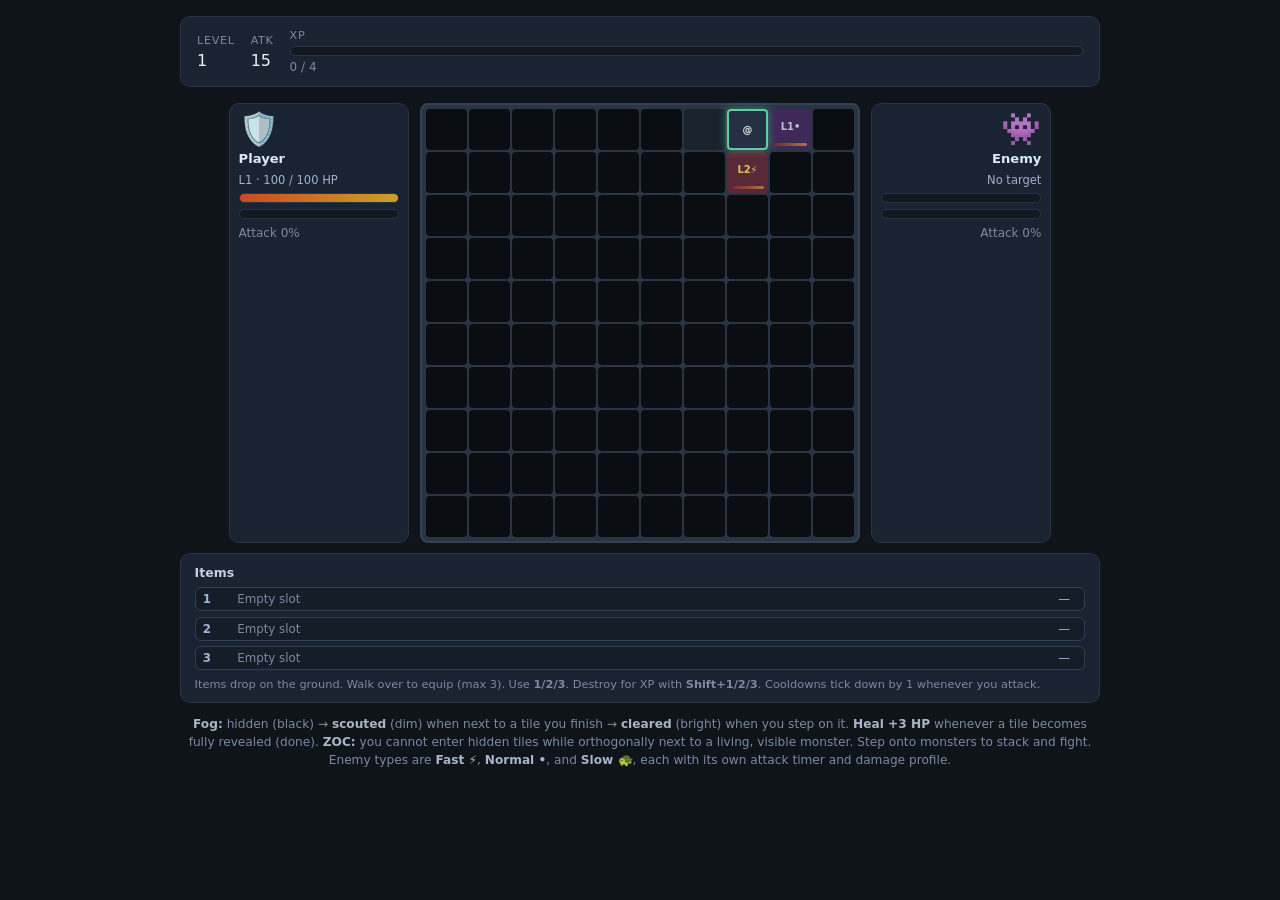
<file: grid-autobattler/index.html>
<!DOCTYPE html>
<html lang="en">
<head>
  <meta charset="UTF-8" />
  <meta name="viewport" content="width=device-width, initial-scale=1.0" />
  <title>Grid Auto-Battler Prototype</title>
  <link rel="stylesheet" href="style.css" />
</head>
<body>
  <div class="app">
    <header class="hud">
      <div class="hud-block">
        <span class="label">Level</span>
        <span id="hud-level">1</span>
      </div>
      <div class="hud-block">
        <span class="label">ATK</span>
        <span id="hud-atk">15</span>
      </div>
      <div class="hud-block hud-wide">
        <span class="label">XP</span>
        <div class="bar bar--xp">
          <div id="hud-xp-fill" class="bar__fill"></div>
        </div>
        <span class="bar-text"><span id="hud-xp">0</span> / <span id="hud-xp-next">50</span></span>
      </div>
    </header>

    <main class="main">
      <div class="battle-shell">
        <aside class="side-panel side-panel--player">
          <div id="player-icon" class="unit-icon">🛡️</div>
          <div class="side-panel__name">Player</div>
          <div id="player-panel-stats" class="side-panel__stats">L1 · 100 / 100 HP</div>
          <div class="bar bar--hp">
            <div id="player-panel-hp-damage" class="bar__damage"></div>
            <div id="player-panel-hp-fill" class="bar__fill"></div>
          </div>
          <div class="bar bar--attack">
            <div id="hero-attack-bar-fill" class="bar__fill"></div>
          </div>
          <div id="hero-attack-bar-text" class="bar-text">Attack 0%</div>
        </aside>

        <div id="board" class="board" aria-label="Game grid"></div>

        <aside class="side-panel side-panel--enemy">
          <div id="enemy-icon" class="unit-icon">👾</div>
          <div id="enemy-panel-name" class="side-panel__name">Enemy</div>
          <div id="enemy-panel-stats" class="side-panel__stats">No target</div>
          <div class="bar bar--hp">
            <div id="enemy-panel-hp-damage" class="bar__damage"></div>
            <div id="enemy-panel-hp-fill" class="bar__fill"></div>
          </div>
          <div class="bar bar--enemy-timer">
            <div id="enemy-attack-bar-fill" class="bar__fill"></div>
          </div>
          <div id="enemy-attack-bar-text" class="bar-text">Attack 0%</div>
        </aside>
      </div>
    </main>

    <div id="combat-strip" class="combat-strip hidden" aria-live="polite">
      <div class="combat-strip__row">
        <span id="combat-strip-label" class="combat-strip__label">Combat</span>
      </div>
      <p class="combat-strip__hint">Move away or press Esc to disengage. HP persists on the foe’s tile.</p>
    </div>

    <div id="items-panel" class="items-panel">
      <div class="items-panel__title">Items</div>
      <div id="items-list" class="items-list"></div>
      <p class="items-help">Items drop on the ground. Walk over to equip (max 3). Use <strong>1/2/3</strong>. Destroy for XP with <strong>Shift+1/2/3</strong>. Cooldowns tick down by 1 whenever you attack.</p>
    </div>

    <p class="help">
      <strong>Fog:</strong> hidden (black) → <strong>scouted</strong> (dim) when next to a tile you finish → <strong>cleared</strong> (bright) when you step on it.
      <strong>Heal +3 HP</strong> whenever a tile becomes fully revealed (done).
      <strong>ZOC:</strong> you cannot enter hidden tiles while orthogonally next to a living, visible monster.
      Step onto monsters to stack and fight. Enemy types are <strong>Fast ⚡</strong>, <strong>Normal •</strong>, and <strong>Slow 🐢</strong>, each with its own attack timer and damage profile.
    </p>
  </div>

  <div id="game-over" class="game-over hidden">
    <p>You were defeated.</p>
    <button type="button" id="btn-restart" class="btn">Restart</button>
  </div>

  <script src="main.js"></script>
</body>
</html>
</file>
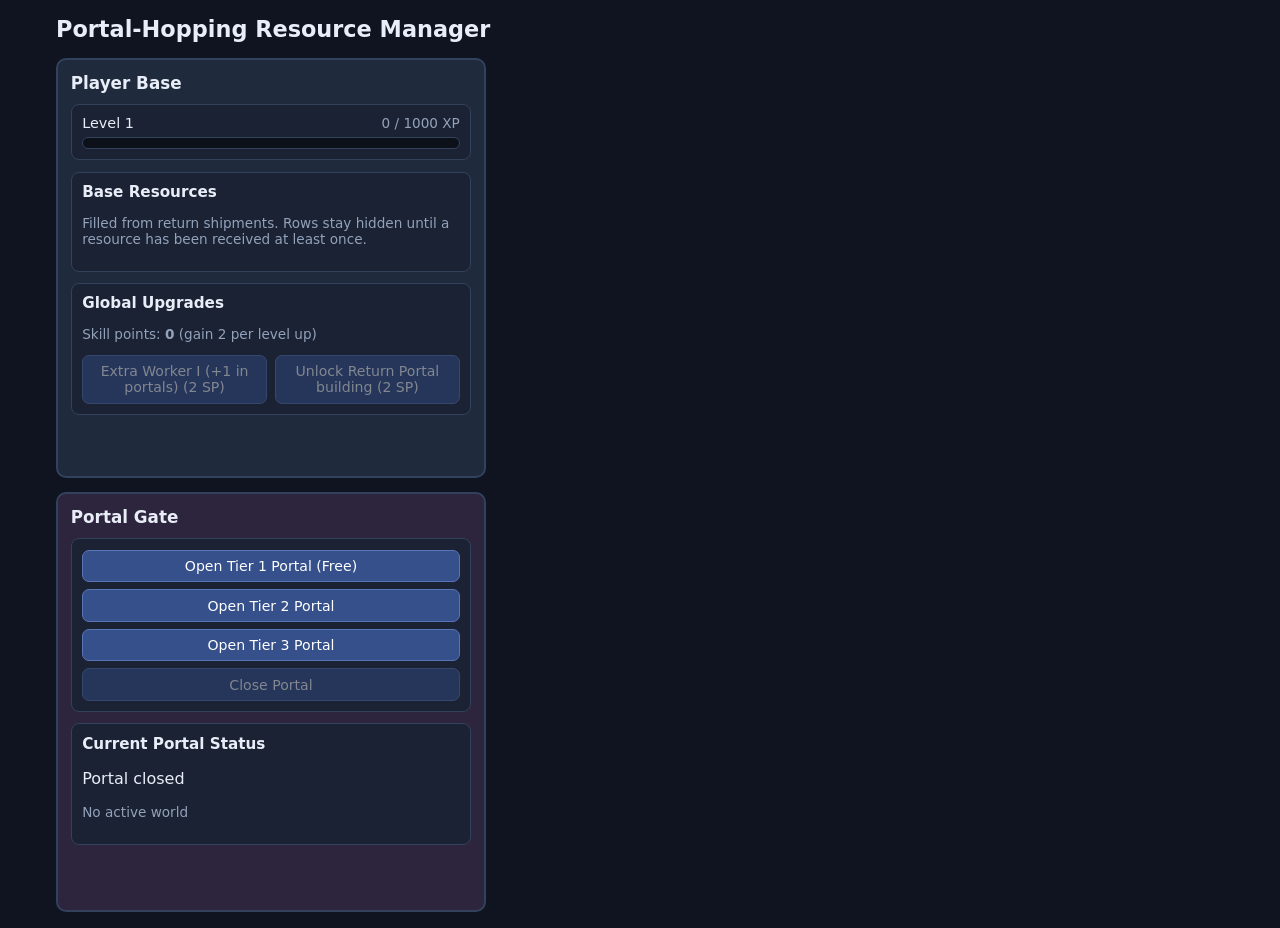
<file: portal-hopping-resource-manager/index.html>
<!DOCTYPE html>
<html lang="en">
<head>
  <meta charset="UTF-8" />
  <meta name="viewport" content="width=device-width, initial-scale=1.0" />
  <title>Portal-Hopping Resource Manager</title>
  <link rel="stylesheet" href="style.css" />
</head>
<body>
  <div class="app">
    <header class="topbar">
      <h1>Portal-Hopping Resource Manager</h1>
    </header>

    <main class="layout">
      <div class="left-stack">
        <section class="column column--base" aria-labelledby="base-title">
          <h2 id="base-title">Player Base</h2>

          <div class="card xp-card">
            <div class="xp-bar-label-row">
              <span id="level-text">Level 1</span>
              <span id="xp-bar-label" class="muted">0 / 1000 XP</span>
            </div>
            <div id="xp-bar" class="bar" role="progressbar" aria-valuemin="0" aria-valuemax="1000" aria-valuenow="0">
              <div id="xp-bar-fill" class="bar__fill"></div>
            </div>
          </div>

          <div class="card">
            <h3>Base Resources</h3>
            <p class="muted">Filled from return shipments. Rows stay hidden until a resource has been received at least once.</p>
            <ul class="resource-rows base-resource-rows">
              <li id="base-row-wood" class="resource-row hidden">
                <span class="resource-row__label">Wood</span>
                <span id="base-wood" class="resource-row__stock">0</span>
              </li>
              <li id="base-row-stone" class="resource-row hidden">
                <span class="resource-row__label">Stone</span>
                <span id="base-stone" class="resource-row__stock">0</span>
              </li>
              <li id="base-row-food" class="resource-row hidden">
                <span class="resource-row__label">Food</span>
                <span id="base-food" class="resource-row__stock">0</span>
              </li>
              <li id="base-row-gold" class="resource-row hidden">
                <span class="resource-row__label">Gold</span>
                <span id="base-gold" class="resource-row__stock">0</span>
              </li>
            </ul>
          </div>

          <div class="card">
            <h3>Global Upgrades</h3>
            <p class="muted">Skill points: <strong id="skill-points">0</strong> (gain 2 per level up)</p>
            <div class="actions-grid global-upgrade-grid">
              <button id="global-worker-btn" type="button" class="upgrade-btn">Extra Worker I (2 SP)</button>
              <button id="global-return-unlock-btn" type="button" class="upgrade-btn">Unlock Return Portal (2 SP)</button>
            </div>
          </div>
        </section>

        <section class="column column--gate" aria-labelledby="gate-title">
          <h2 id="gate-title">Portal Gate</h2>

          <div class="card controls">
            <button id="open-portal-t1-btn" type="button">Open Tier 1 Portal (Free)</button>
            <button id="open-portal-t2-btn" type="button">Open Tier 2 Portal</button>
            <button id="open-portal-t3-btn" type="button">Open Tier 3 Portal</button>
            <button id="close-portal-btn" type="button">Close Portal</button>
          </div>

          <div class="card">
            <h3>Current Portal Status</h3>
            <p id="portal-status-text">Portal closed</p>
            <p id="portal-type-text" class="muted">No active world</p>
          </div>
        </section>
      </div>

      <section id="portal-world" class="column column--world hidden" aria-labelledby="world-title">
          <h2 id="world-title">Active Portal World</h2>

          <div class="card">
            <h3>Local Inventory & Workers</h3>
            <p class="muted worker-summary">Workers: <span id="worker-pool">1</span> total · <span id="worker-free">1</span> unassigned</p>
            <ul class="resource-rows" id="resource-rows">
              <li id="row-wood" class="resource-row hidden" data-resource="wood">
                <span class="resource-row__label">Wood</span>
                <span id="local-wood" class="resource-row__stock">0 (0 left)</span>
                <span class="resource-row__workers">
                  <button type="button" class="btn-mini" data-worker-minus="wood">−</button>
                  <span id="workers-wood">0</span>
                  <button type="button" class="btn-mini" data-worker-plus="wood">+</button>
                </span>
              </li>
              <li id="row-stone" class="resource-row hidden" data-resource="stone">
                <span class="resource-row__label">Stone</span>
                <span id="local-stone" class="resource-row__stock">0 (0 left)</span>
                <span class="resource-row__workers">
                  <button type="button" class="btn-mini" data-worker-minus="stone">−</button>
                  <span id="workers-stone">0</span>
                  <button type="button" class="btn-mini" data-worker-plus="stone">+</button>
                </span>
              </li>
              <li id="row-food" class="resource-row hidden" data-resource="food">
                <span class="resource-row__label">Food</span>
                <span id="local-food" class="resource-row__stock">0 (0 left)</span>
                <span class="resource-row__workers">
                  <button type="button" class="btn-mini" data-worker-minus="food">−</button>
                  <span id="workers-food">0</span>
                  <button type="button" class="btn-mini" data-worker-plus="food">+</button>
                </span>
              </li>
              <li id="row-gold" class="resource-row hidden" data-resource="gold">
                <span class="resource-row__label">Gold</span>
                <span id="local-gold" class="resource-row__stock">0 (0 left)</span>
                <span class="resource-row__workers">
                  <button type="button" class="btn-mini" data-worker-minus="gold">−</button>
                  <span id="workers-gold">0</span>
                  <button type="button" class="btn-mini" data-worker-plus="gold">+</button>
                </span>
              </li>
            </ul>
          </div>

          <div id="return-portal-card" class="card hidden">
            <h3>Return Portal</h3>
            <p class="muted">Send up to 50 of one local resource to the base (capped by what you hold). 30s cooldown.</p>
            <div class="return-controls">
              <label class="muted" for="return-resource-select">Resource</label>
              <select id="return-resource-select"></select>
              <button id="return-send-btn" type="button">Send to base</button>
            </div>
            <p id="return-cooldown-text" class="muted hidden">Cooldown: <span id="return-cooldown-seconds">0</span>s</p>
            <div id="return-cooldown-bar" class="bar bar--cooldown hidden">
              <div id="return-cooldown-fill" class="bar__fill bar__fill--cooldown"></div>
            </div>
          </div>

          <div class="card">
            <h3>Portal Upgrades (Reset on Close)</h3>
            <div class="actions-grid" id="upgrade-grid">
              <button id="upgrade-wood-btn" type="button" class="upgrade-btn">Reinforced Wood I</button>
              <button id="upgrade-stone-btn" type="button" class="upgrade-btn">Reinforced Stone I</button>
              <button id="upgrade-food-btn" type="button" class="upgrade-btn">Reinforced Food I</button>
              <button id="upgrade-gold-btn" type="button" class="upgrade-btn">Reinforced Gold I</button>
            </div>
          </div>

          <div class="card">
            <h3>Buildings</h3>
            <p class="muted">Purchased buildings construct automatically over time (no workers required).</p>
            <ul class="building-rows">
              <li class="building-block">
                <div id="building-row-stone" class="resource-row">
                  <span class="resource-row__label">Stone Temple</span>
                  <span id="building-stone-status" class="resource-row__stock">Built: 0 · Under construction: 0</span>
                  <span class="resource-row__workers">
                    <button id="buy-stone-btn" type="button">Buy</button>
                  </span>
                </div>
                <div id="building-stone-bars" class="build-bars" aria-hidden="true"></div>
              </li>
              <li id="building-block-feast" class="building-block hidden">
                <div id="building-row-feast" class="resource-row">
                  <span class="resource-row__label">Feast Shrine</span>
                  <span id="building-feast-status" class="resource-row__stock">Built: 0 · Under construction: 0</span>
                  <span class="resource-row__workers">
                    <button id="buy-feast-btn" type="button">Buy</button>
                  </span>
                </div>
                <div id="building-feast-bars" class="build-bars"></div>
              </li>
              <li id="building-block-golden" class="building-block hidden">
                <div id="building-row-golden" class="resource-row">
                  <span class="resource-row__label">Golden Obelisk</span>
                  <span id="building-golden-status" class="resource-row__stock">Built: 0 · Under construction: 0</span>
                  <span class="resource-row__workers">
                    <button id="buy-golden-btn" type="button">Buy</button>
                  </span>
                </div>
                <div id="building-golden-bars" class="build-bars"></div>
              </li>
              <li id="building-row-return-wrap" class="building-block hidden">
                <div id="building-row-return" class="resource-row">
                  <span class="resource-row__label">Return Portal</span>
                  <span id="building-return-status" class="resource-row__stock">Built: 0 · Under construction: 0</span>
                  <span class="resource-row__workers">
                    <button id="buy-return-btn" type="button">Buy</button>
                  </span>
                </div>
                <div id="building-return-bars" class="build-bars"></div>
              </li>
            </ul>
          </div>
      </section>
    </main>
  </div>

  <script src="main.js"></script>
</body>
</html>
</file>
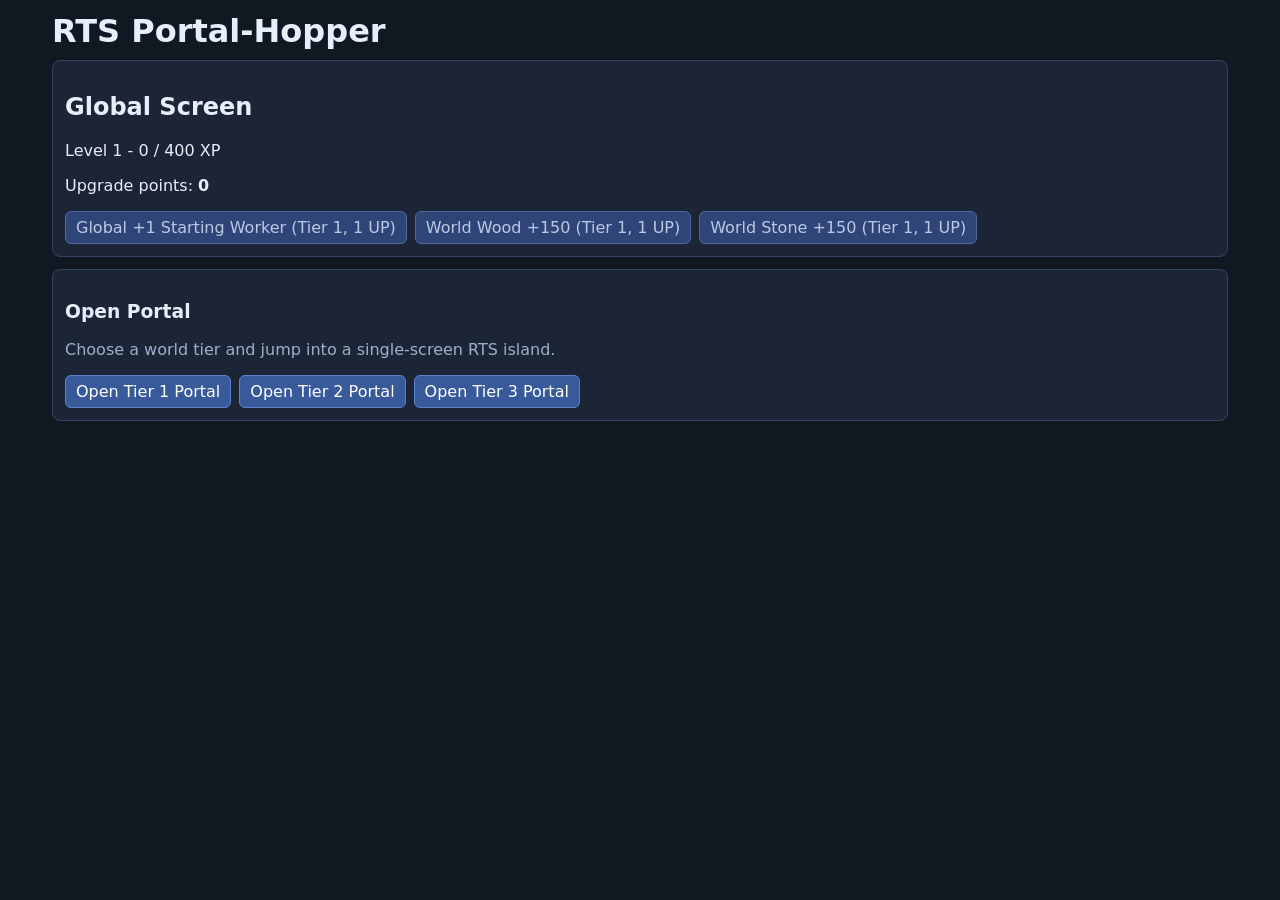
<file: rts portal-hopper/index.html>
<!DOCTYPE html>
<html lang="en">
<head>
  <meta charset="UTF-8" />
  <meta name="viewport" content="width=device-width, initial-scale=1.0" />
  <title>RTS Portal-Hopper</title>
  <link rel="stylesheet" href="style.css" />
</head>
<body>
  <div class="app">
    <header class="topbar">
      <h1>RTS Portal-Hopper</h1>
    </header>

    <main>
      <section id="global-screen" class="screen">
        <div class="panel">
          <h2>Global Screen</h2>
          <p id="player-progress">Level 1 - 0 / 400 XP</p>
          <p>Upgrade points: <strong id="upgrade-points">0</strong></p>
          <div class="upgrade-list">
            <button id="buy-worker-upgrade-btn" type="button">Global +1 Starting Worker (1 UP)</button>
            <button id="buy-wood-world-upgrade-btn" type="button">World Wood +150 (1 UP)</button>
            <button id="buy-stone-world-upgrade-btn" type="button">World Stone +300 (1 UP)</button>
          </div>
        </div>

        <div class="panel">
          <h3>Open Portal</h3>
          <p class="muted">Choose a world tier and jump into a single-screen RTS island.</p>
          <div class="portal-actions">
            <button type="button" data-open-tier="1">Open Tier 1 Portal</button>
            <button type="button" data-open-tier="2">Open Tier 2 Portal</button>
            <button type="button" data-open-tier="3">Open Tier 3 Portal</button>
          </div>
        </div>
      </section>

      <section id="world-screen" class="screen hidden">
        <div class="world-top">
          <div class="praise-wrap">
            <div class="praise-head">
              <strong>Praise</strong>
              <span id="praise-text" class="muted">0 / 2000</span>
            </div>
            <div class="praise-bar">
              <div id="praise-fill" class="praise-fill"></div>
            </div>
          </div>
          <button id="prestige-btn" type="button">Prestige</button>
          <p id="command-log" class="muted command-log">No commands yet.</p>
        </div>

        <div class="world-layout">
          <aside class="side-panel">
            <h3>Map Resources</h3>
            <ul id="resource-assignment-list"></ul>
            <p class="muted">Drag-select workers, then click a resource node to assign.</p>
          </aside>

          <div id="map" class="map">
            <div id="base" class="entity base">Base</div>
            <div id="entity-layer"></div>
            <div id="build-preview" class="entity build-preview hidden"></div>
            <div id="selection-box" class="selection-box hidden"></div>
          </div>
        </div>
        <div class="building-menu">
          <strong>Build:</strong>
          <button id="build-house-btn" type="button">House (40W / 20S)</button>
          <button id="build-depot-btn" type="button">Resource Depot (40W / 20S)</button>
          <button id="build-collector-btn" type="button">Harvester (40W / 20S)</button>
          <button id="build-temple-btn" type="button">Temple (120W / 120S)</button>
          <span id="build-hint" class="muted">Click a build button, then place on the map. Press X to cancel.</span>
        </div>
      </section>
    </main>
  </div>

  <script src="main.js"></script>
</body>
</html>
</file>
<file: grid-autobattler/style.css>
:root {
  --bg: #0f1419;
  --panel: #1a2332;
  --text: #e8eef5;
  --muted: #7a8aa3;
  --grid-line: #2a3544;
  --hidden: #0a0d12;
  --empty: #243044;
  --empty-seen: #1a2838;
  --wall: #3d2d22;
  --wall-seen: #2d221a;
  --monster-l1: #6b3fa0;
  --monster-l1-seen: #4a2c70;
  --monster-l2: #a03f5c;
  --monster-l2-seen: #6e2c40;
  --player-glow: #5ecf9a;
  --hp-high: #3d9c6c;
  --hp-mid: #c9a227;
  --hp-low: #c94a27;
  --attack-bar: #4a9eff;
  --enemy-timer: #ff7a3d;
  --xp-bar: #7d6cff;
  --overlay: rgba(5, 8, 12, 0.82);
  font-family: system-ui, -apple-system, Segoe UI, Roboto, sans-serif;
}

* {
  box-sizing: border-box;
}

body {
  margin: 0;
  min-height: 100vh;
  background: var(--bg);
  color: var(--text);
  display: flex;
  flex-direction: column;
  align-items: center;
  padding: 1rem;
}

.app {
  width: 100%;
  max-width: 920px;
}

.hud {
  display: grid;
  grid-template-columns: auto auto 1fr;
  gap: 0.75rem 1rem;
  align-items: center;
  margin-bottom: 1rem;
  padding: 0.75rem 1rem;
  background: var(--panel);
  border-radius: 10px;
  border: 1px solid var(--grid-line);
}

.hud-block {
  display: flex;
  flex-direction: column;
  gap: 0.25rem;
  min-width: 0;
}

.hud-wide {
  grid-column: span 1;
}

.label {
  font-size: 0.7rem;
  text-transform: uppercase;
  letter-spacing: 0.06em;
  color: var(--muted);
}

.bar {
  position: relative;
  height: 10px;
  border-radius: 5px;
  background: #111820;
  overflow: hidden;
  border: 1px solid var(--grid-line);
}

.bar__damage {
  position: absolute;
  inset: 0;
  transform-origin: left center;
  transform: scaleX(var(--damage-fill, 0));
  background: #d63f3f;
  border-radius: 4px;
  pointer-events: none;
  transition: transform 0.62s ease-out;
}

.bar__damage--instant {
  transition: none !important;
}

.bar__fill {
  position: relative;
  height: 100%;
  width: 100%;
  transform-origin: left center;
  transform: scaleX(var(--fill, 0));
  transition: background 0.25s ease;
  border-radius: 4px;
}

.bar--hp .bar__fill {
  background: linear-gradient(90deg, var(--hp-low), var(--hp-mid) 50%, var(--hp-high));
  background-size: 200% 100%;
  background-position: calc((1 - var(--fill, 0)) * 100%) 0;
  transition: transform 0.22s ease, background 0.25s ease;
}

.bar--attack .bar__fill {
  background: var(--attack-bar);
  box-shadow: 0 0 8px rgba(74, 158, 255, 0.45);
}

.bar--enemy-timer .bar__fill {
  background: var(--enemy-timer);
  box-shadow: 0 0 8px rgba(255, 122, 61, 0.38);
}

.bar--xp .bar__fill {
  background: linear-gradient(90deg, #5e5bff, var(--xp-bar));
  transition: transform 0.45s ease, background 0.25s ease, box-shadow 0.3s ease;
}

.bar--xp.xp-pop .bar__fill {
  box-shadow: 0 0 12px rgba(125, 108, 255, 0.7);
}

.bar--strip {
  flex: 1;
  min-width: 0;
  height: 11px;
}

.bar-text {
  font-size: 0.75rem;
  color: var(--muted);
  white-space: nowrap;
}

.muted {
  color: var(--muted);
}

.main {
  display: flex;
  justify-content: center;
}

.battle-shell {
  display: grid;
  grid-template-columns: 180px minmax(320px, 440px) 180px;
  gap: 0.7rem;
  align-items: stretch;
}

.side-panel {
  background: var(--panel);
  border: 1px solid var(--grid-line);
  border-radius: 10px;
  padding: 0.55rem;
  display: flex;
  flex-direction: column;
  gap: 0.4rem;
}

.side-panel--enemy {
  text-align: right;
}

.unit-icon {
  font-size: 2rem;
  line-height: 1;
}

.unit-icon--shake {
  animation: unit-shake 0.28s linear;
}

@keyframes unit-shake {
  0% { transform: translateX(0); }
  25% { transform: translateX(-3px) rotate(-2deg); }
  50% { transform: translateX(3px) rotate(2deg); }
  75% { transform: translateX(-2px) rotate(-1deg); }
  100% { transform: translateX(0); }
}

.side-panel__name {
  font-size: 0.82rem;
  font-weight: 700;
  color: #dbe8fc;
}

.side-panel__stats {
  font-size: 0.72rem;
  color: #9db1cf;
}

.board {
  display: grid;
  grid-template-columns: repeat(10, 1fr);
  grid-template-rows: repeat(10, 1fr);
  width: min(90vw, 440px);
  aspect-ratio: 1 / 1;
  gap: 2px;
  padding: 4px;
  background: var(--grid-line);
  border-radius: 8px;
  border: 2px solid #334155;
}

.cell {
  border-radius: 4px;
  min-width: 0;
  min-height: 0;
  display: flex;
  flex-direction: column;
  align-items: stretch;
  justify-content: flex-start;
  padding: 2px 3px 3px;
  font-size: clamp(0.45rem, 1.8vw, 0.62rem);
  font-weight: 600;
  color: rgba(255, 255, 255, 0.88);
  user-select: none;
  transition: box-shadow 0.15s ease, filter 0.15s ease, background 0.15s ease;
}

.cell__glyph {
  flex: 1;
  display: flex;
  align-items: center;
  justify-content: center;
  min-height: 0;
}

.cell__hp-wrap {
  flex-shrink: 0;
  margin-top: 1px;
  height: 5px;
  border-radius: 2px;
  background: rgba(0, 0, 0, 0.45);
  overflow: hidden;
  border: 1px solid rgba(255, 255, 255, 0.12);
}

.cell--no-tile-hp .cell__hp-wrap {
  display: none;
}

.cell__hp-fill {
  height: 100%;
  width: 100%;
  transform-origin: left center;
  transform: scaleX(var(--hp-fill, 1));
  background: linear-gradient(90deg, #8b2942, #e07a4a);
  border-radius: 1px;
}

.cell--hidden {
  background: var(--hidden);
  color: transparent;
}

.cell--hidden .cell__glyph {
  color: transparent;
}

.cell--seen {
  filter: saturate(0.82) brightness(0.88);
}

.cell--empty {
  background: var(--empty);
}

.cell--seen.cell--empty {
  background: var(--empty-seen);
}

.cell--wall {
  background: var(--wall);
}

.cell--seen.cell--wall {
  background: var(--wall-seen);
}

.cell--monster-l1 {
  background: var(--monster-l1);
}

.cell--seen.cell--monster-l1 {
  background: var(--monster-l1-seen);
}

.cell--monster-l2 {
  background: var(--monster-l2);
}

.cell--speed-fast .cell__glyph {
  color: #ffd66b;
}

.cell--speed-normal .cell__glyph {
  color: #d6ddf0;
}

.cell--speed-slow .cell__glyph {
  color: #9ff0d0;
}

.cell--seen.cell--monster-l2 {
  background: var(--monster-l2-seen);
}

.cell--player {
  box-shadow: inset 0 0 0 2px var(--player-glow), 0 0 10px rgba(94, 207, 154, 0.5);
  z-index: 1;
}

.cell--stacked-monster .cell__glyph {
  text-shadow: 0 0 4px rgba(0, 0, 0, 0.6);
}

.cell--engaged {
  box-shadow: inset 0 0 0 2px var(--attack-bar), 0 0 12px rgba(74, 158, 255, 0.45);
  z-index: 1;
}

.combat-strip {
  margin-top: 0.85rem;
  padding: 0.65rem 0.85rem;
  background: var(--panel);
  border: 1px solid var(--grid-line);
  border-radius: 10px;
}

.combat-strip.hidden {
  display: none;
}

.combat-strip__row {
  display: block;
}

.combat-strip__label {
  font-size: 0.78rem;
  font-weight: 600;
  color: var(--text);
  min-width: 5.5rem;
}

.combat-strip__hint {
  margin: 0.45rem 0 0;
  font-size: 0.72rem;
  color: var(--muted);
  line-height: 1.35;
}

.items-panel {
  margin-top: 0.65rem;
  padding: 0.65rem 0.85rem;
  background: var(--panel);
  border: 1px solid var(--grid-line);
  border-radius: 10px;
}

.items-panel__title {
  font-size: 0.78rem;
  font-weight: 600;
  color: #c4d0e4;
  margin-bottom: 0.45rem;
}

.items-list {
  display: grid;
  gap: 0.35rem;
}

.item-slot {
  display: grid;
  grid-template-columns: 1.7rem 1fr auto auto;
  gap: 0.45rem;
  align-items: center;
  font-size: 0.74rem;
  color: #dbe5f5;
  background: #202b3c;
  border: 1px solid #324055;
  border-radius: 6px;
  padding: 0.25rem 0.45rem;
}

.item-slot--empty {
  color: var(--muted);
  background: #151d28;
}

.item-slot--used {
  box-shadow: 0 0 12px rgba(125, 108, 255, 0.6);
  border-color: #7d6cff;
}

.item-key {
  color: #9db3d7;
  font-weight: 700;
}

.item-name {
  overflow: hidden;
  text-overflow: ellipsis;
  white-space: nowrap;
}

.item-meta {
  color: #a7b4cb;
  white-space: nowrap;
}

.item-cd {
  width: 1.35rem;
  height: 1.35rem;
  border-radius: 50%;
  display: grid;
  place-items: center;
  background: conic-gradient(#7d6cff calc((1 - var(--cd, 0)) * 1turn), #1a2230 0);
  border: 1px solid #44546f;
}

.item-cd__text {
  width: 1rem;
  height: 1rem;
  border-radius: 50%;
  display: grid;
  place-items: center;
  background: #111925;
  color: #d7e1f2;
  font-size: 0.62rem;
  line-height: 1;
}

.items-help {
  margin: 0.45rem 0 0;
  font-size: 0.71rem;
  color: var(--muted);
}

.help {
  font-size: 0.76rem;
  color: var(--muted);
  line-height: 1.45;
  margin-top: 0.85rem;
  text-align: center;
}

.help strong {
  color: #a8b4c8;
  font-weight: 600;
}

.btn {
  font: inherit;
  cursor: pointer;
  border-radius: 8px;
  padding: 0.5rem 1rem;
  border: 1px solid var(--grid-line);
  background: #243044;
  color: var(--text);
}

.btn:hover {
  background: #2d3d54;
}

.game-over {
  position: fixed;
  inset: 0;
  background: var(--overlay);
  display: flex;
  flex-direction: column;
  align-items: center;
  justify-content: center;
  gap: 1rem;
  z-index: 200;
}

.game-over.hidden {
  display: none;
}

.game-over p {
  margin: 0;
  font-size: 1.1rem;
}
</file>
<file: portal-hopping-resource-manager/style.css>
:root {
  --bg: #0f1420;
  --panel: #1a2233;
  --panel-border: #33425c;
  --text: #e8edf7;
  --muted: #93a2bb;
  --accent: #5f8cff;
  --base-col: #1f2a3d;
  --gate-col: #2d243d;
  --world-col: #203628;
  font-family: Inter, system-ui, -apple-system, Segoe UI, Roboto, sans-serif;
}

* {
  box-sizing: border-box;
}

body {
  margin: 0;
  min-height: 100vh;
  background: var(--bg);
  color: var(--text);
}

.app {
  max-width: 1200px;
  margin: 0 auto;
  padding: 1rem;
}

.topbar h1 {
  margin: 0 0 1rem;
  font-size: 1.4rem;
}

.layout {
  display: grid;
  grid-template-columns: minmax(320px, 430px) 1fr;
  gap: 0.9rem;
  align-items: start;
}

.left-stack {
  display: grid;
  gap: 0.9rem;
}

.right-stack {
  display: grid;
  gap: 0.9rem;
  align-content: start;
}

.column {
  border: 2px solid var(--panel-border);
  border-radius: 10px;
  padding: 0.8rem;
  min-height: 420px;
}

.column--base {
  background: var(--base-col);
}

.column--gate {
  background: var(--gate-col);
}

.column--world {
  background: var(--world-col);
  min-height: auto;
}

.xp-card .xp-bar-label-row {
  display: flex;
  justify-content: space-between;
  align-items: baseline;
  margin-bottom: 0.35rem;
  font-size: 0.9rem;
}

.bar {
  position: relative;
  height: 12px;
  border-radius: 999px;
  background: #0c1018;
  border: 1px solid var(--panel-border);
  overflow: hidden;
}

.bar__fill {
  height: 100%;
  width: calc(var(--fill, 0) * 100%);
  border-radius: 999px;
  background: linear-gradient(90deg, #4a7dff, #7ab6ff);
  transition: width 0.25s ease;
}

.bar--build {
  height: 8px;
  margin-top: 0.35rem;
}

.bar--cooldown {
  margin-top: 0.35rem;
  height: 8px;
}

.bar__fill--cooldown {
  background: linear-gradient(90deg, #6a5acd, #9f8fff);
}

.build-bars {
  margin: 0 0 0.35rem 0.25rem;
}

.building-block {
  list-style: none;
  border-bottom: 1px solid var(--panel-border);
  padding-bottom: 0.35rem;
  margin-bottom: 0.35rem;
}

.building-block:last-child {
  border-bottom: none;
  margin-bottom: 0;
  padding-bottom: 0;
}

.return-controls {
  display: grid;
  gap: 0.4rem;
  margin-bottom: 0.35rem;
}

.return-controls select {
  font: inherit;
  padding: 0.35rem 0.45rem;
  border-radius: 6px;
  border: 1px solid var(--panel-border);
  background: #0c1018;
  color: var(--text);
}

.global-upgrade-grid {
  margin-top: 0.35rem;
}

.column h2 {
  margin: 0 0 0.7rem;
  font-size: 1.05rem;
}

.card {
  background: var(--panel);
  border: 1px solid var(--panel-border);
  border-radius: 8px;
  padding: 0.65rem;
  margin-bottom: 0.7rem;
}

.card h3 {
  margin: 0 0 0.5rem;
  font-size: 0.95rem;
}

.resource-list {
  margin: 0;
  padding-left: 1rem;
  line-height: 1.55;
}

.upgrade {
  display: grid;
  grid-template-columns: 1fr auto;
  gap: 0.6rem;
  align-items: center;
  border: 1px solid var(--panel-border);
  border-radius: 8px;
  padding: 0.45rem;
  margin-bottom: 0.55rem;
}

.upgrade p {
  margin: 0.25rem 0 0;
  font-size: 0.84rem;
  color: var(--muted);
}

.cost {
  color: #ffc670;
}

button {
  border: 1px solid #5875b6;
  background: #35508b;
  color: #fff;
  border-radius: 7px;
  padding: 0.45rem 0.65rem;
  cursor: pointer;
  font: inherit;
  font-size: 0.88rem;
}

button:hover {
  background: #4160a2;
}

button:disabled {
  opacity: 0.45;
  cursor: not-allowed;
}

.controls {
  display: grid;
  gap: 0.45rem;
}

.actions-grid {
  display: grid;
  grid-template-columns: 1fr 1fr;
  gap: 0.5rem;
}

.muted {
  color: var(--muted);
  font-size: 0.85rem;
}

.hidden {
  display: none !important;
}

.worker-summary {
  margin: 0 0 0.5rem;
}

.resource-rows {
  list-style: none;
  margin: 0;
  padding: 0;
}

.resource-row {
  display: grid;
  grid-template-columns: 4.5rem 1fr auto;
  gap: 0.5rem;
  align-items: center;
  padding: 0.35rem 0;
  border-bottom: 1px solid var(--panel-border);
}

.resource-row:last-child {
  border-bottom: none;
}

.resource-row__stock {
  font-size: 0.82rem;
  color: var(--muted);
}

.resource-row__workers {
  display: flex;
  align-items: center;
  gap: 0.25rem;
  font-variant-numeric: tabular-nums;
}

.btn-mini {
  width: 1.75rem;
  height: 1.75rem;
  padding: 0;
  line-height: 1;
  font-size: 1rem;
  border-radius: 6px;
}

@media (max-width: 960px) {
  .layout {
    grid-template-columns: 1fr;
  }

  .column {
    min-height: auto;
  }
}
</file>
<file: rts portal-hopper/style.css>
:root {
  --bg: #111822;
  --panel: #1b2535;
  --line: #32445f;
  --text: #e8eef9;
  --muted: #9cb0cc;
}

* {
  box-sizing: border-box;
}

body {
  margin: 0;
  font-family: Inter, system-ui, -apple-system, Segoe UI, Roboto, sans-serif;
  background: var(--bg);
  color: var(--text);
}

.app {
  max-width: 1200px;
  margin: 0 auto;
  padding: 12px;
}

.topbar h1 {
  margin: 0 0 4px;
}

.muted {
  color: var(--muted);
}

.hidden {
  display: none !important;
}

.screen {
  margin-top: 10px;
}

.panel {
  background: var(--panel);
  border: 1px solid var(--line);
  border-radius: 8px;
  padding: 12px;
  margin-bottom: 12px;
}

.upgrade-list,
.portal-actions {
  display: flex;
  gap: 8px;
  flex-wrap: wrap;
}

button {
  background: #38599a;
  border: 1px solid #5d80c8;
  color: #fff;
  border-radius: 6px;
  padding: 6px 10px;
  font: inherit;
  cursor: pointer;
}

button .cost-token {
  color: var(--muted);
}

button .cost-token.ok {
  color: #ffffff;
}

button.build-unaffordable {
  background: #2f4577;
  border-color: #50689d;
  color: #bcc9e4;
}

button.build-active {
  background: #4a6fc0;
  border-color: #9ec0ff;
  box-shadow: 0 0 0 2px rgba(158, 192, 255, 0.35);
}

button:disabled {
  cursor: not-allowed;
  background: #2f4577;
  border-color: #50689d;
  color: #bcc9e4;
}

.world-top {
  display: flex;
  justify-content: space-between;
  gap: 8px;
  align-items: center;
  margin-bottom: 8px;
}

.command-log {
  margin: 0;
  font-size: 0.85rem;
}

.praise-wrap {
  min-width: 300px;
  flex: 1;
}

.praise-head {
  display: flex;
  justify-content: space-between;
  align-items: center;
  margin-bottom: 4px;
  font-size: 0.85rem;
}

.praise-bar {
  height: 10px;
  border-radius: 999px;
  border: 1px solid var(--line);
  background: #101621;
  overflow: hidden;
}

.praise-fill {
  height: 100%;
  width: 0%;
  background: linear-gradient(90deg, #c18cff, #e5b8ff);
  transition: width 0.2s ease;
}

.world-layout {
  display: grid;
  grid-template-columns: 260px 1fr;
  gap: 10px;
}

.side-panel {
  background: var(--panel);
  border: 1px solid var(--line);
  border-radius: 8px;
  padding: 10px;
}

#resource-assignment-list {
  list-style: none;
  padding: 0;
  margin: 0;
}

#resource-assignment-list li {
  border-bottom: 1px solid var(--line);
  padding: 6px 0;
}

.assign-line {
  display: flex;
  align-items: center;
  gap: 6px;
  flex-wrap: wrap;
}

.assign-controls {
  display: flex;
  align-items: center;
  gap: 6px;
}

.mini {
  width: 26px;
  height: 26px;
  padding: 0;
}

.map {
  position: relative;
  min-height: 560px;
  background: radial-gradient(circle at 50% 55%, #355f43 0%, #264f38 50%, #1b3f2b 72%, #133123 100%);
  border: 2px solid #4f7a63;
  border-radius: 12px;
  overflow: hidden;
}

#entity-layer {
  position: absolute;
  inset: 0;
}

.selection-box {
  position: absolute;
  border: 1px solid #9fc2ff;
  background: rgba(123, 162, 255, 0.18);
  pointer-events: none;
  z-index: 20;
}

.entity {
  position: absolute;
  transform: translate(-50%, -50%);
  user-select: none;
  pointer-events: none;
}

.base {
  width: 70px;
  height: 70px;
  border-radius: 12px;
  background: #7d5f45;
  border: 2px solid #c69d72;
  display: flex;
  align-items: center;
  justify-content: center;
  font-size: 0.75rem;
}

.depot {
  width: 48px;
  height: 48px;
  border-radius: 10px;
  background: #6f7d95;
  border: 2px solid #b8c8df;
  display: flex;
  align-items: center;
  justify-content: center;
  font-size: 0.65rem;
}

.collector {
  width: 40px;
  height: 40px;
  border-radius: 10px;
  background: #4a7d7a;
  border: 2px solid #8fd8d2;
  display: flex;
  align-items: center;
  justify-content: center;
  font-size: 0.62rem;
}

.constructing {
  pointer-events: none;
}

.house {
  width: 40px;
  height: 40px;
  border-radius: 8px;
  background: #8a6a4e;
  border: 2px solid #d0aa81;
  display: flex;
  align-items: center;
  justify-content: center;
  font-size: 0.62rem;
}

.temple {
  width: 56px;
  height: 56px;
  border-radius: 10px;
  background: #6f5f7f;
  border: 2px solid #bea9d3;
  display: flex;
  align-items: center;
  justify-content: center;
  font-size: 0.62rem;
}

.worker {
  width: 14px;
  height: 14px;
  border-radius: 50%;
  background: #f7e27e;
  border: 2px solid #2f2f2f;
}

.worker.worker-selected {
  box-shadow: 0 0 0 3px rgba(135, 190, 255, 0.9);
}

.construction-progress {
  width: 44px;
  height: 6px;
  border: 1px solid #2a2f3a;
  border-radius: 4px;
  background: rgba(20, 20, 25, 0.75);
  transform: translate(-50%, -50%);
  pointer-events: none;
}

.construction-progress__fill {
  height: 100%;
  border-radius: 3px;
  background: #7fd0ff;
}

.worker.carrying {
  background: #ffbf69;
}

.node {
  width: 30px;
  height: 30px;
  border-radius: 50%;
  border: 2px solid #111;
  display: flex;
  align-items: center;
  justify-content: center;
  font-size: 0.62rem;
  font-weight: 600;
}

.node.wood { background: #5f8b4e; }
.node.stone { background: #8f96a3; }
.node.food { background: #7fa347; }
.node.gold { background: #d3ae2d; }

.node,
.base,
.depot,
.collector,
.house,
.temple {
  pointer-events: auto;
  cursor: pointer;
}

.collector.collector-snap {
  animation: collectorSnap 460ms ease-out;
}

@keyframes collectorSnap {
  0% {
    transform: translate(-50%, -50%) scale(1);
  }
  100% {
    transform: translate(-50%, -50%) scale(0.86);
  }
}

.collector-charge-ring {
  border: 2px solid rgba(143, 216, 210, 0.9);
  border-radius: 50%;
  background: rgba(143, 216, 210, 0.08);
  pointer-events: none;
  transform: translate(-50%, -50%) scale(var(--collector-charge-scale, 0));
  opacity: calc(0.2 + (0.6 * var(--collector-charge-scale, 0)));
}

.collector-preview-ring {
  border: 2px dashed rgba(32, 51, 50, 0.9);
  border-radius: 50%;
  background: rgba(18, 28, 27, 0.08);
  opacity: 0.9;
  pointer-events: none;
}

.collector-preview-ring.invalid {
  border-color: rgba(255, 106, 106, 0.75);
  background: rgba(178, 58, 58, 0.14);
}

.collector-snap-ring {
  border: 2px solid rgba(143, 216, 210, 0.95);
  border-radius: 50%;
  background: rgba(143, 216, 210, 0.2);
  pointer-events: none;
  animation: collectorSnapRing 15ms linear forwards;
}

@keyframes collectorSnapRing {
  0% {
    transform: translate(-50%, -50%) scale(1);
    opacity: 0.9;
  }
  100% {
    transform: translate(-50%, -50%) scale(0);
    opacity: 0;
  }
}

.building-menu {
  margin-top: 8px;
  background: var(--panel);
  border: 1px solid var(--line);
  border-radius: 8px;
  padding: 10px;
  display: flex;
  gap: 10px;
  align-items: center;
  flex-wrap: wrap;
}

.build-preview {
  opacity: 0.4;
  pointer-events: none;
  z-index: 5;
}

.build-preview.invalid {
  background: #b23a3a !important;
  border-color: #ff6a6a !important;
}
</file>
